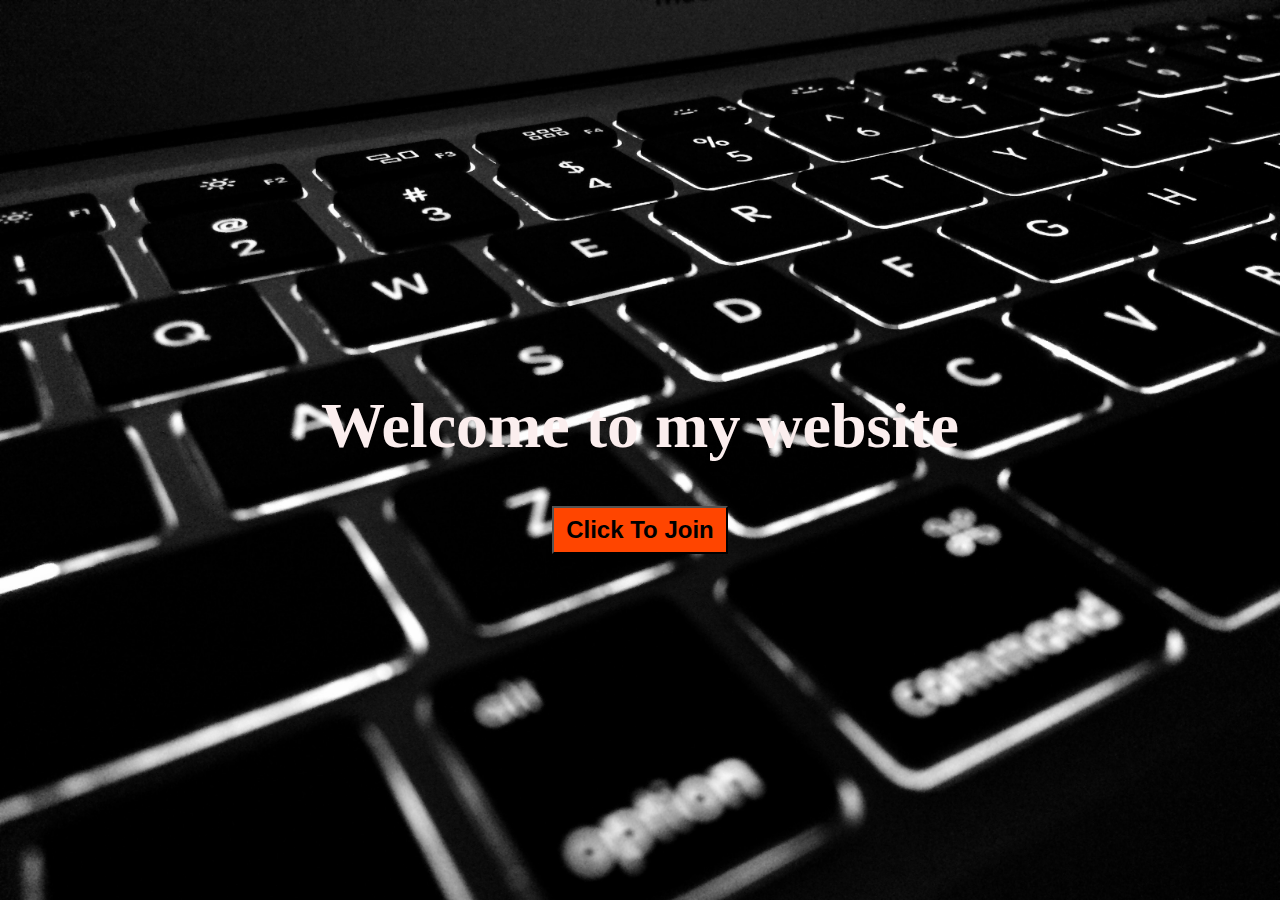
<file: blurr background popup/index.html>
<!DOCTYPE html>
<html lang="en">
<head>
    <meta charset="UTF-8">
    <meta http-equiv="X-UA-Compatible" content="IE=edge">
    <meta name="viewport" content="width=device-width, initial-scale=1.0">
    <title>blur background popup</title>
    <link rel="stylesheet" href="./style.css">
</head>
<body >

    <div class="inner-container ">
        <h1>Welcome to my website</h1>
        <button class="btn"> Click To Join</button>
    </div>

    <div class="popup-container active">
        <h2>20% OFF Offer</h2>
        <label for="email">Your Email</label> <br>
        <input type="email" name="" id="email" placeholder="      Enter Email">
        <button class="join">Join</button>

       <img class="close" src="./3.png" alt="close">

    </div>
    
   
    
    <script src="./script.js"></script>
</body>
</html>
</file>
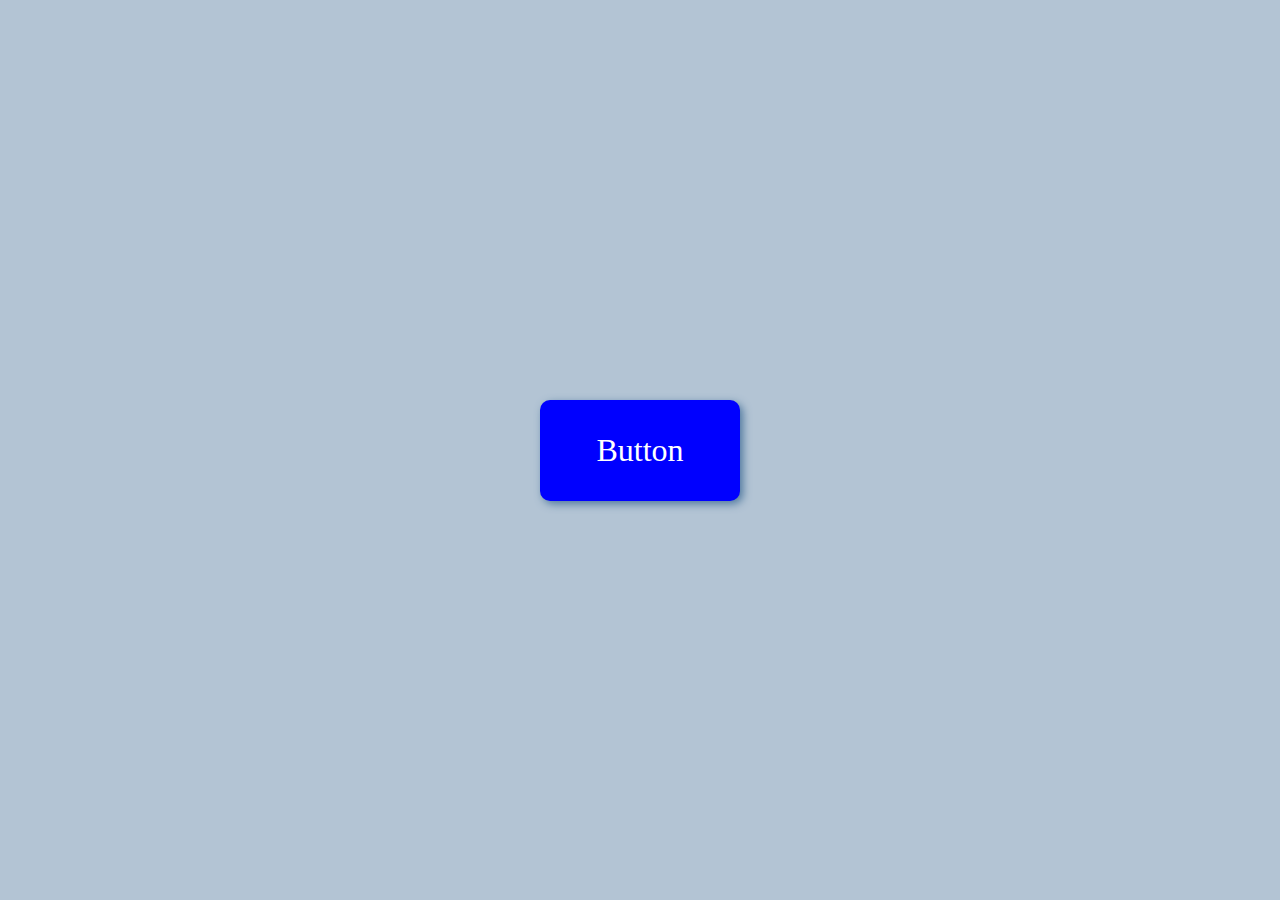
<file: button ripple effect/index.html>
<!DOCTYPE html>
<html lang="en">
<head>
    <meta charset="UTF-8">
    <meta http-equiv="X-UA-Compatible" content="IE=edge">
    <meta name="viewport" content="width=device-width, initial-scale=1.0">
    <title>button ripple</title>
    <link rel="stylesheet" href="./style.css">
</head>
<body>


     <div class="btn">
        <span>Button</span>
     </div>
    


    <script src="./script.js"></script>
</body>
</html>
</file>
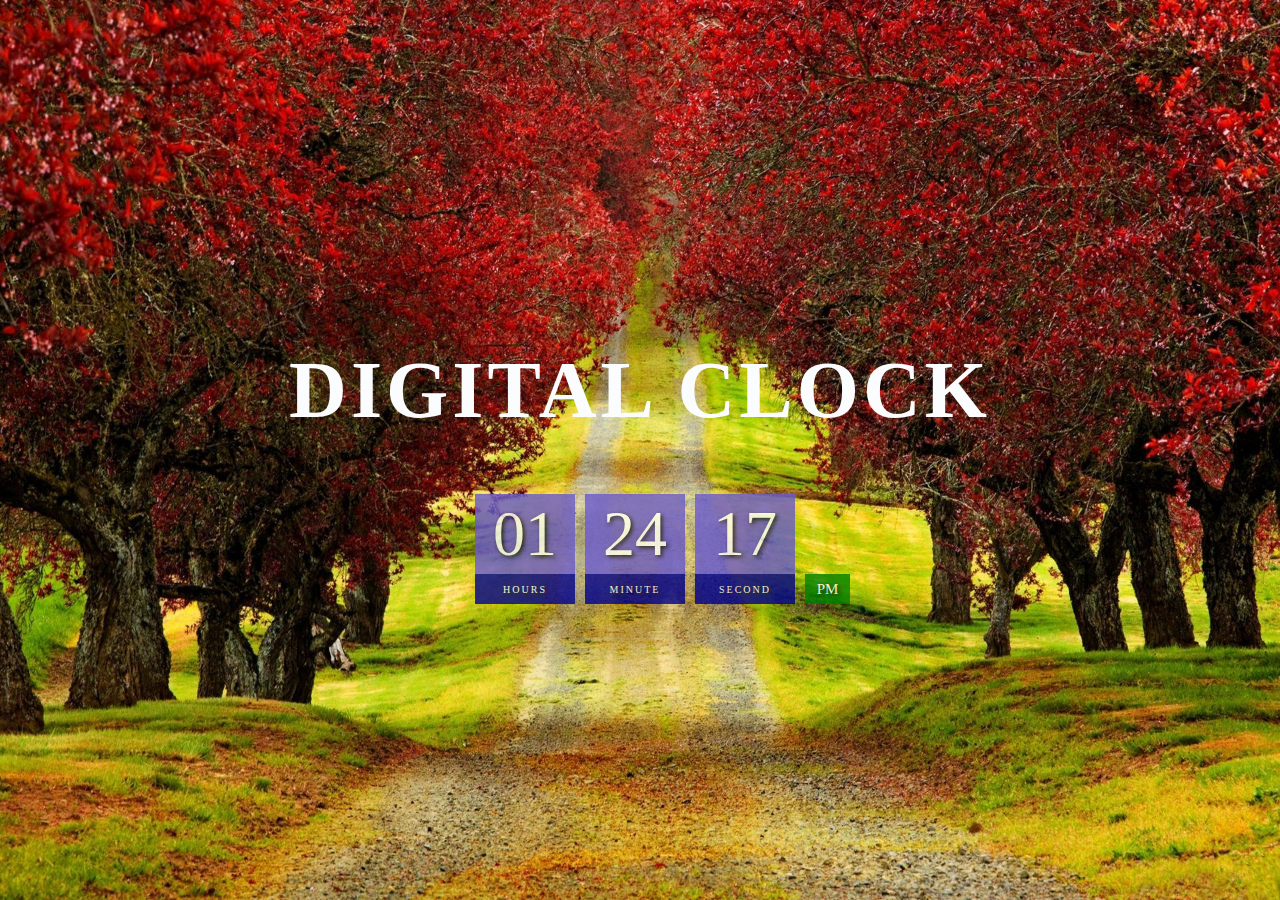
<file: digital clock/index.html>
<!DOCTYPE html>
<html lang="en">
<head>
    <meta charset="UTF-8">
    <meta http-equiv="X-UA-Compatible" content="IE=edge">
    <meta name="viewport" content="width=device-width, initial-scale=1.0">
    <title>DIGITAL CLOCK</title>
    <link rel="stylesheet" href="./style.css">
</head>
<body>
     
      <h1>DIGITAL CLOCK</h1>
      <div class="clock">
        <div>
            <span id="hours">00</span>
            <span class="text">HOURS</span>
        </div>
        <div>
            <span id="minute">00</span>
            <span class="text">MINUTE</span>
        </div>
        <div>
            <span id="second">00</span>
            <span class="text">SECOND</span>
        </div>
        <div>
            <span id="ampm">AM</span>
            
        </div>
      </div>




  <script src="./script.js"></script>  
</body>
</html>
</file>
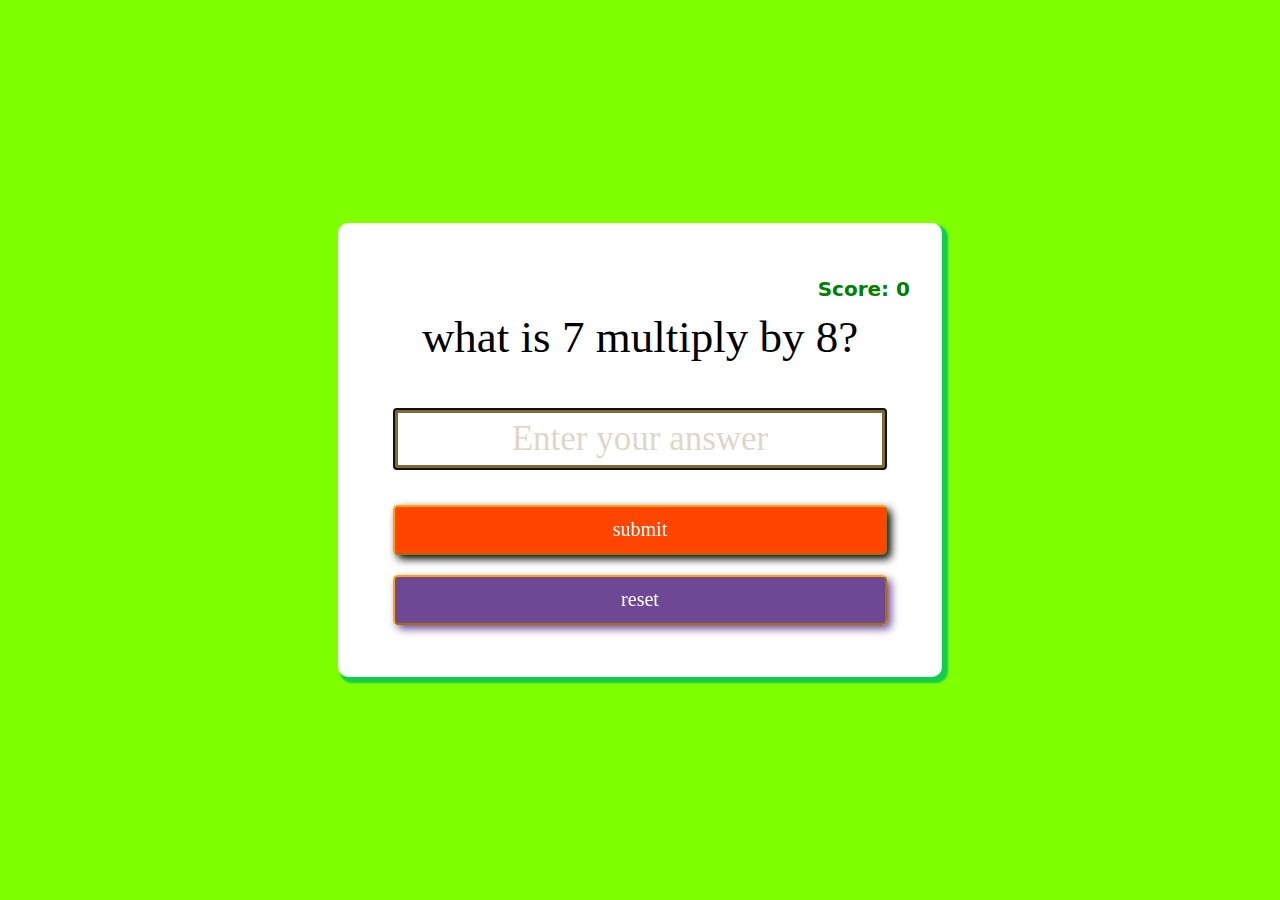
<file: multiplication app/index.html>
<!DOCTYPE html>
<html lang="en">
<head>
    <meta charset="UTF-8">
    <meta http-equiv="X-UA-Compatible" content="IE=edge">
    <meta name="viewport" content="width=device-width, initial-scale=1.0">
    <title>Document</title>
    <link rel="stylesheet" href="style.css">
</head>
<body>

    <div class="container">
        <br>
        <div class="scorediv">
           <b> <span>Score:</span>
            <span id="score" class="score">01</span>
        </div> </b>
        
      <div class="display">
          <span>what is <span   id="first" class="first">3</span> multiply by <span id="second" class="second">2</span>?</span>
      </div>
      <form id="form">
        <input type="text" name="Enter your answer" placeholder ="Enter your answer"id="answer" autofocus autocomplete="off"><br>
        <button type="submit">submit</button>
        <button id="reset" type="submit">reset</button>
      </form>
    
    
    </div>
   
   <script src="script.js"></script>
</body>
</html>
</file>
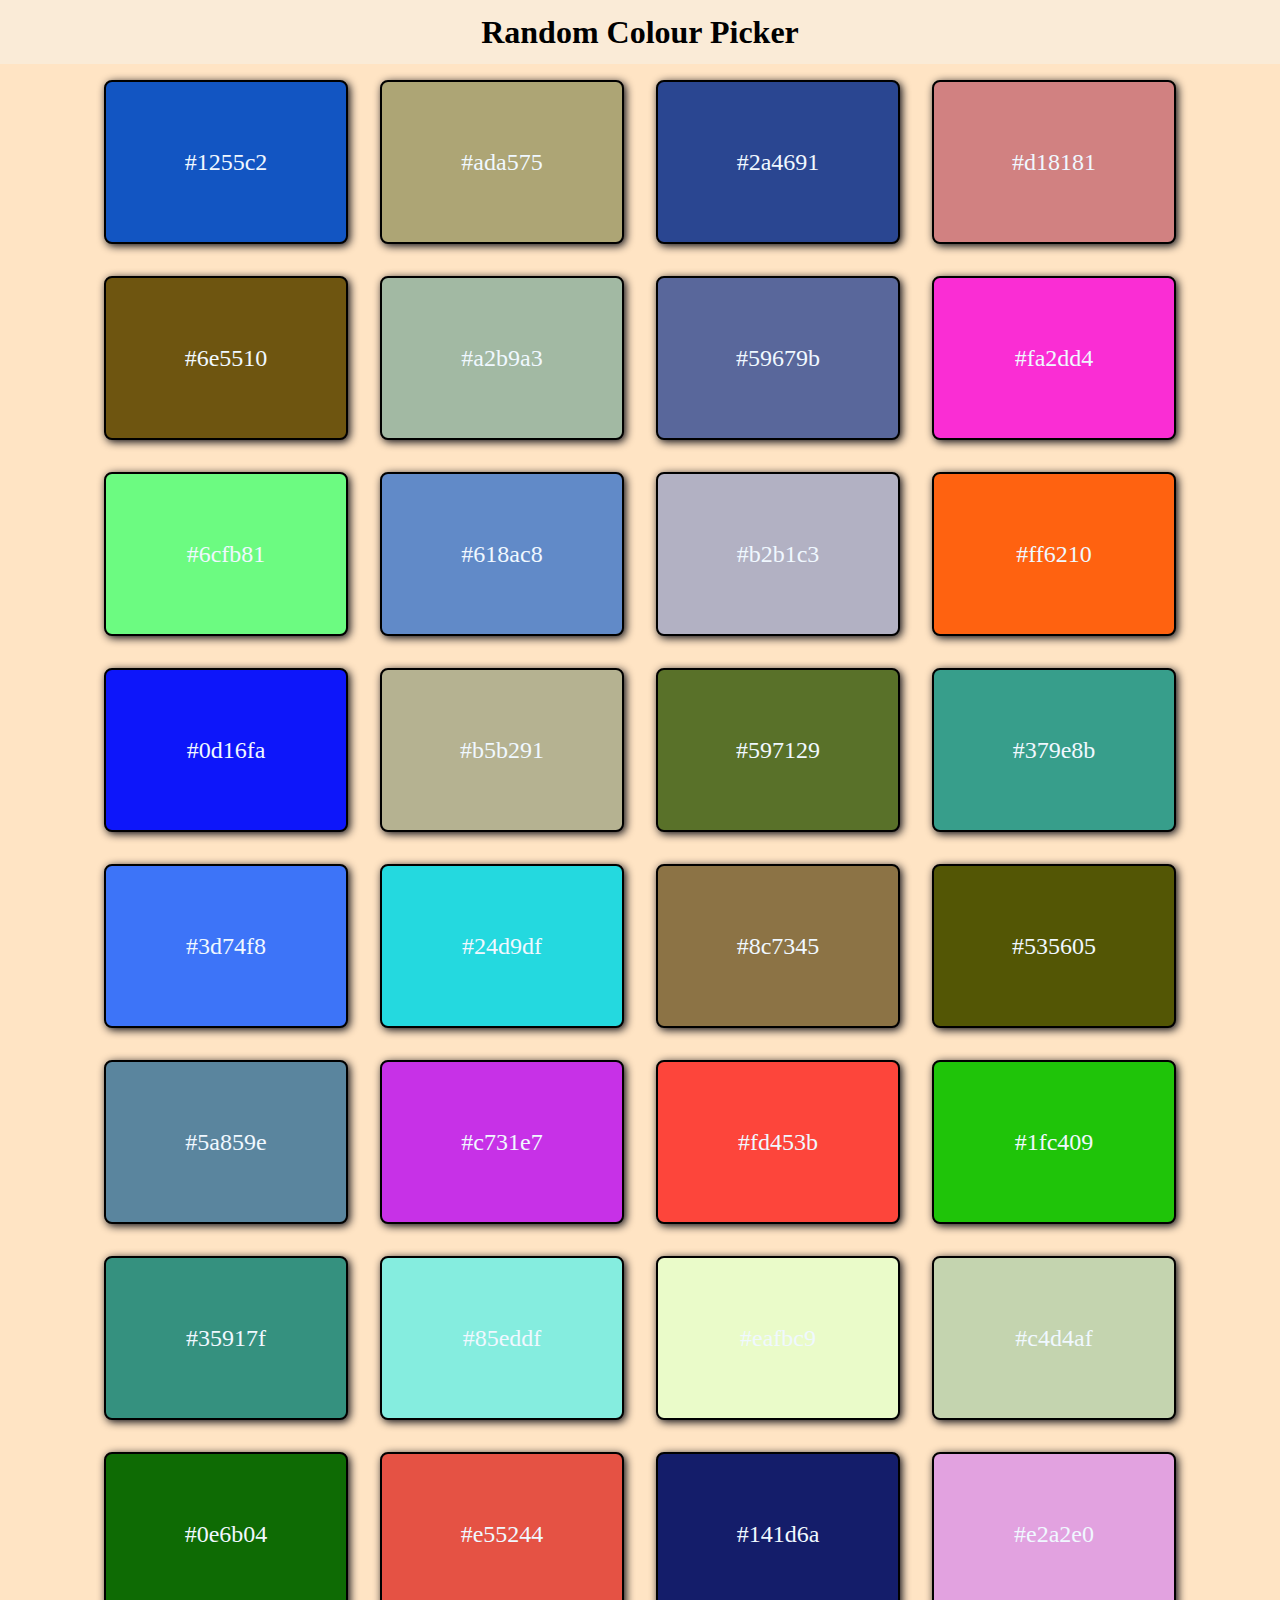
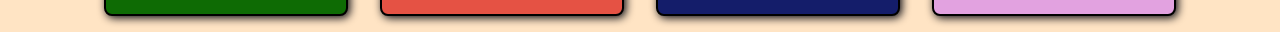
<file: random color picker/index.html>
<!DOCTYPE html>
<html lang="en">
  <head>
    <meta charset="UTF-8" />
    <meta http-equiv="X-UA-Compatible" content="IE=edge" />
    <meta name="viewport" content="width=device-width, initial-scale=1.0" />
    <title>color picker</title>

    <link rel="stylesheet" href="style.css" />
  </head>
  <body>
    <div class="statement">
      <b>Random Colour Picker</b>
    </div>
    <div class="container">
      
    </div>
    <script src="./script.js"></script>
  </body>
</html>
</file>
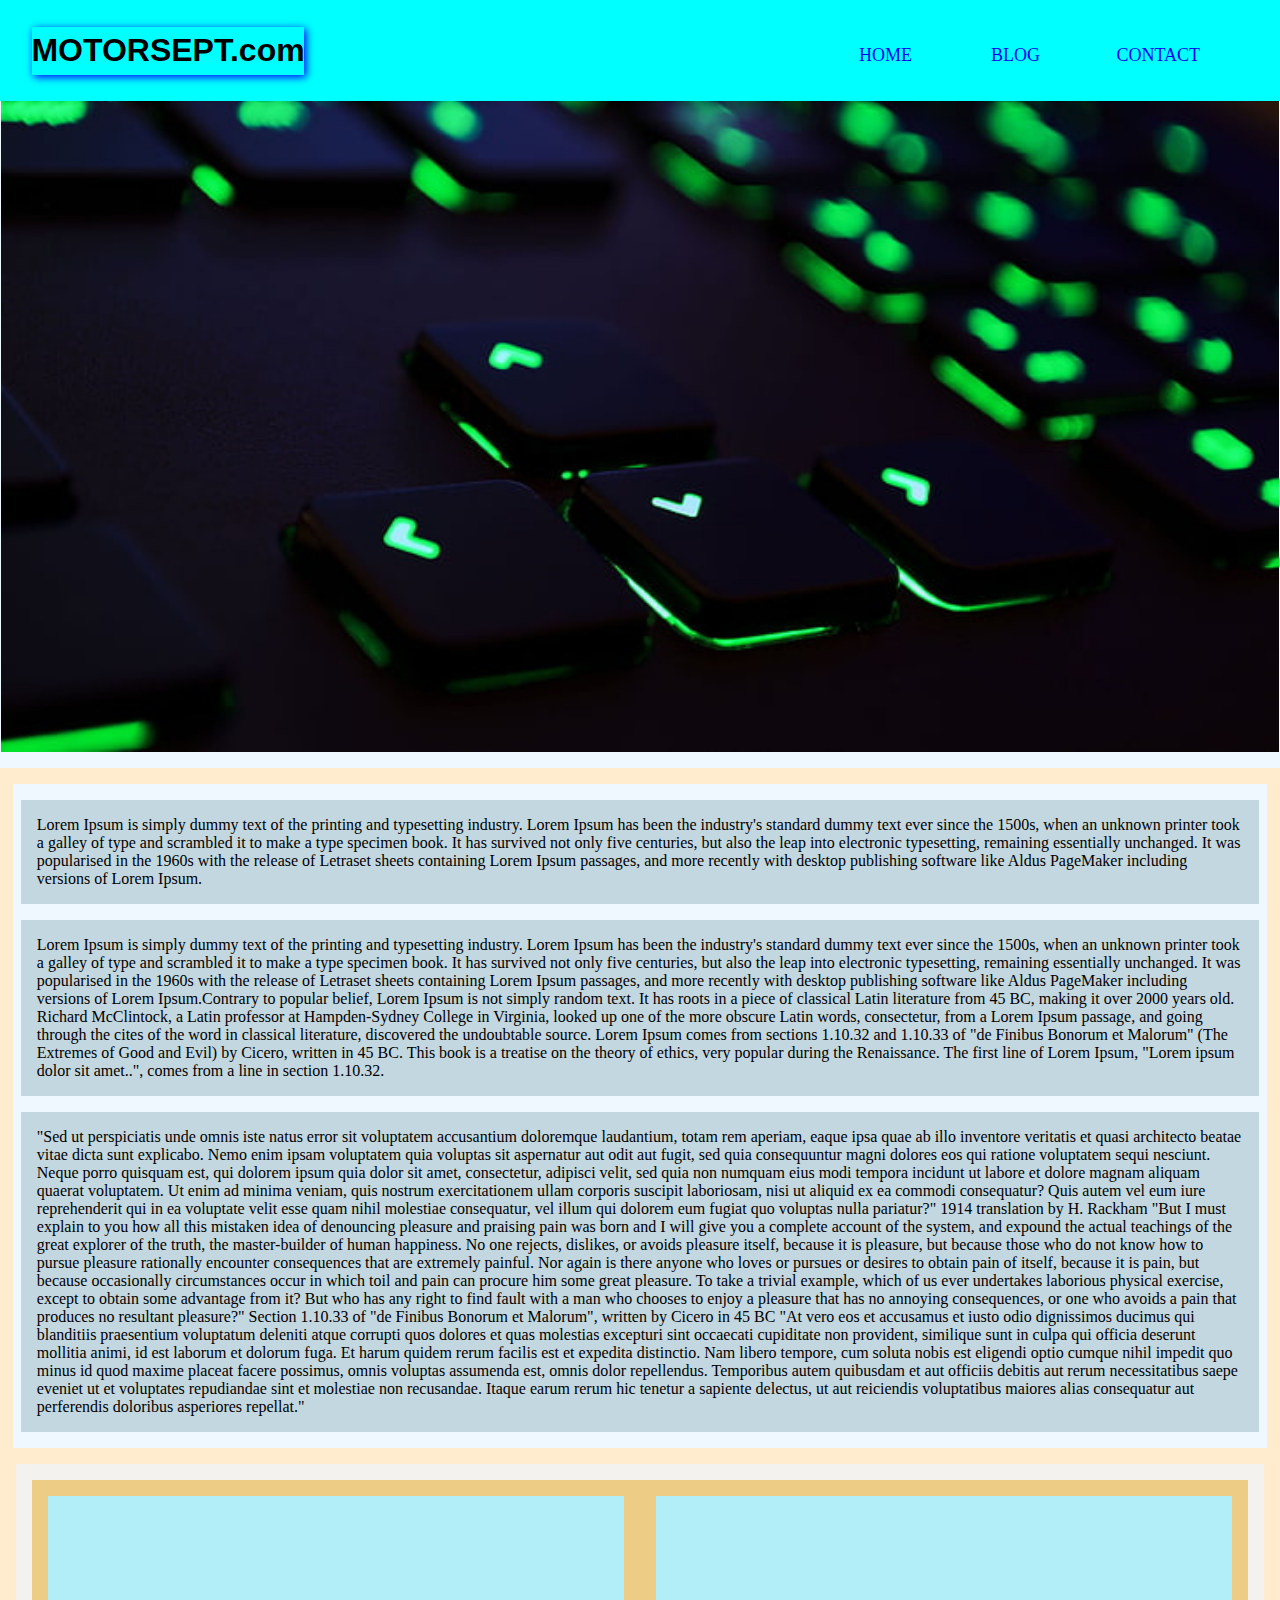
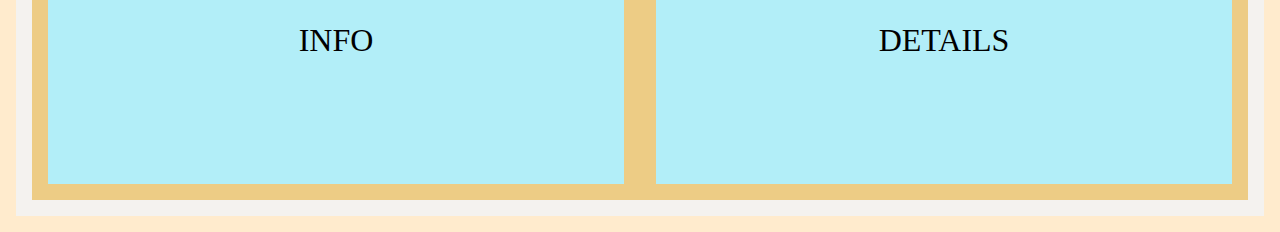
<file: stickey navbar/index.html>
<!DOCTYPE html>
<html lang="en">
<head>
    <meta charset="UTF-8">
    <meta http-equiv="X-UA-Compatible" content="IE=edge">
    <meta name="viewport" content="width=device-width, initial-scale=1.0">
    <title>sticky navbar</title>
    <link rel="stylesheet" href="./style.css">
</head>
<body>
    <navbar class="container-nav ">
        <h2 class="company"> <b>MOTORSEPT.com</b> </h2>
        <div><a class="home" href="#">HOME</a></div>
        <div><a class="blog" href="#">BLOG</a></div>
        <div><a class="contact" href="#">CONTACT</a></div>
    </navbar>
    <div class="img">
       <img class="image" src="./1.jpg" alt="photo" srcset="">
    </div>
    <div class="content-div">
        <p class="first">Lorem Ipsum is simply dummy text of the printing and typesetting industry. Lorem Ipsum has been the industry's standard dummy text ever since the 1500s, when an unknown printer took a galley of type and scrambled it to make a type specimen book. It has survived not only five centuries, but also the leap into electronic typesetting, remaining essentially unchanged. It was popularised in the 1960s with the release of Letraset sheets containing Lorem Ipsum passages, and more recently with desktop publishing software like Aldus PageMaker including versions of Lorem Ipsum.</p>


        <p>Lorem Ipsum is simply dummy text of the printing and typesetting industry. Lorem Ipsum has been the industry's standard dummy text ever since the 1500s, when an unknown printer took a galley of type and scrambled it to make a type specimen book. It has survived not only five centuries, but also the leap into electronic typesetting, remaining essentially unchanged. It was popularised in the 1960s with the release of Letraset sheets containing Lorem Ipsum passages, and more recently with desktop publishing software like Aldus PageMaker including versions of Lorem Ipsum.Contrary to popular belief, Lorem Ipsum is not simply random text. It has roots in a piece of classical Latin literature from 45 BC, making it over 2000 years old. Richard McClintock, a Latin professor at Hampden-Sydney College in Virginia, looked up one of the more obscure Latin words, consectetur, from a Lorem Ipsum passage, and going through the cites of the word in classical literature, discovered the undoubtable source. Lorem Ipsum comes from sections 1.10.32 and 1.10.33 of "de Finibus Bonorum et Malorum" (The Extremes of Good and Evil) by Cicero, written in 45 BC. This book is a treatise on the theory of ethics, very popular during the Renaissance. The first line of Lorem Ipsum, "Lorem ipsum dolor sit amet..", comes from a line in section 1.10.32.</p>

        <p class="last">"Sed ut perspiciatis unde omnis iste natus error sit voluptatem accusantium doloremque laudantium, totam rem aperiam, eaque ipsa quae ab illo inventore veritatis et quasi architecto beatae vitae dicta sunt explicabo. Nemo enim ipsam voluptatem quia voluptas sit aspernatur aut odit aut fugit, sed quia consequuntur magni dolores eos qui ratione voluptatem sequi nesciunt. Neque porro quisquam est, qui dolorem ipsum quia dolor sit amet, consectetur, adipisci velit, sed quia non numquam eius modi tempora incidunt ut labore et dolore magnam aliquam quaerat voluptatem. Ut enim ad minima veniam, quis nostrum exercitationem ullam corporis suscipit laboriosam, nisi ut aliquid ex ea commodi consequatur? Quis autem vel eum iure reprehenderit qui in ea voluptate velit esse quam nihil molestiae consequatur, vel illum qui dolorem eum fugiat quo voluptas nulla pariatur?"

            1914 translation by H. Rackham
            "But I must explain to you how all this mistaken idea of denouncing pleasure and praising pain was born and I will give you a complete account of the system, and expound the actual teachings of the great explorer of the truth, the master-builder of human happiness. No one rejects, dislikes, or avoids pleasure itself, because it is pleasure, but because those who do not know how to pursue pleasure rationally encounter consequences that are extremely painful. Nor again is there anyone who loves or pursues or desires to obtain pain of itself, because it is pain, but because occasionally circumstances occur in which toil and pain can procure him some great pleasure. To take a trivial example, which of us ever undertakes laborious physical exercise, except to obtain some advantage from it? But who has any right to find fault with a man who chooses to enjoy a pleasure that has no annoying consequences, or one who avoids a pain that produces no resultant pleasure?"
            
            Section 1.10.33 of "de Finibus Bonorum et Malorum", written by Cicero in 45 BC
            "At vero eos et accusamus et iusto odio dignissimos ducimus qui blanditiis praesentium voluptatum deleniti atque corrupti quos dolores et quas molestias excepturi sint occaecati cupiditate non provident, similique sunt in culpa qui officia deserunt mollitia animi, id est laborum et dolorum fuga. Et harum quidem rerum facilis est et expedita distinctio. Nam libero tempore, cum soluta nobis est eligendi optio cumque nihil impedit quo minus id quod maxime placeat facere possimus, omnis voluptas assumenda est, omnis dolor repellendus. Temporibus autem quibusdam et aut officiis debitis aut rerum necessitatibus saepe eveniet ut et voluptates repudiandae sint et molestiae non recusandae. Itaque earum rerum hic tenetur a sapiente delectus, ut aut reiciendis voluptatibus maiores alias consequatur aut perferendis doloribus asperiores repellat."</p>
    </div>
    
    <footer>

        <div class="info">
            INFO
        </div>
        <div class="details">
            DETAILS
        </div>

    </footer>

    <script src="./script.js"></script>
</body>
</html>
</file>
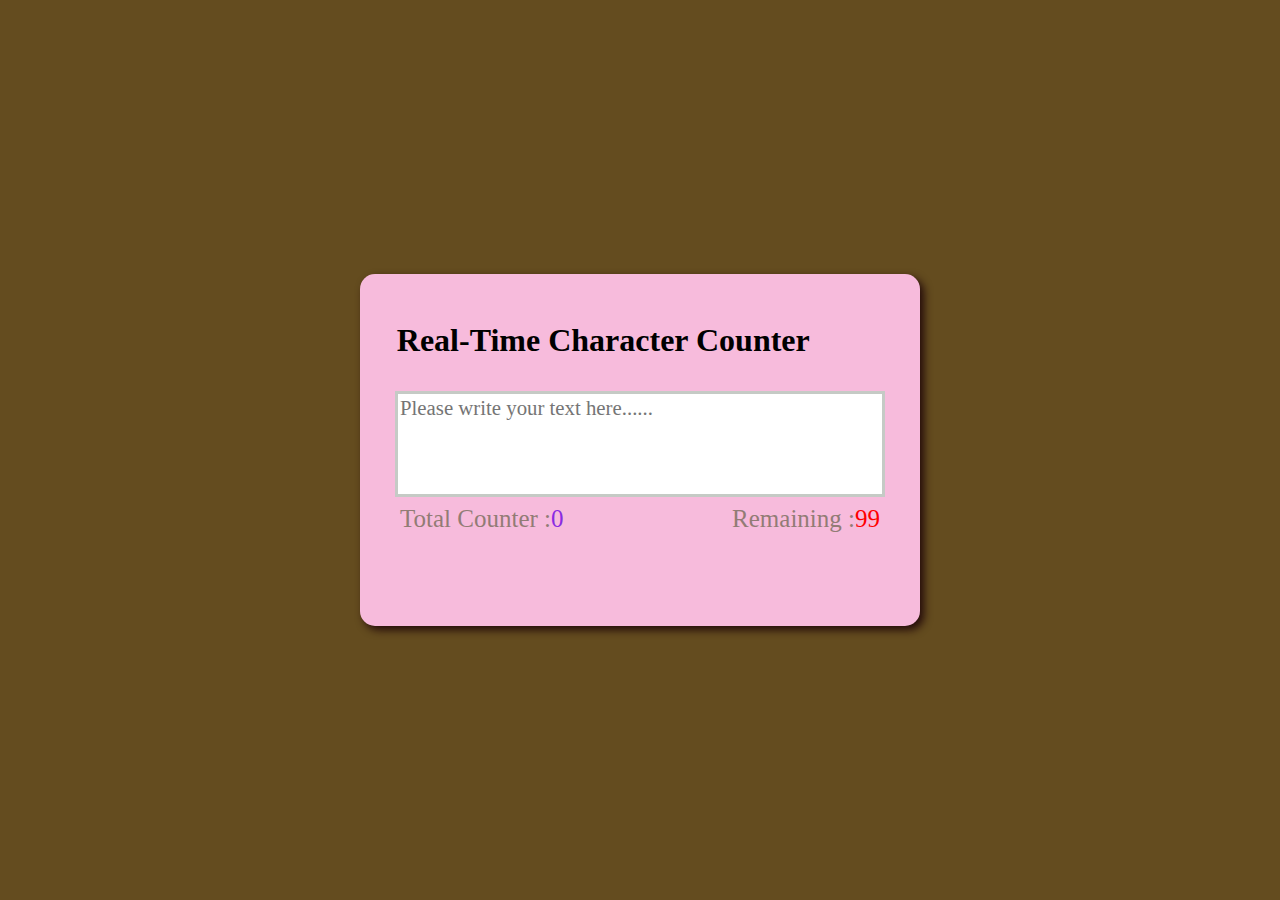
<file: word counter/index.html>
<!DOCTYPE html>
<html lang="en">
<head>
   <meta charset="UTF-8" />
   <meta http-equiv="X-UA-Compatible" content="IE=edge" />
   <meta name="viewport" content="width=device-width, initial-scale=1.0" />
   <title>word counter</title>
   <link rel="stylesheet" href="style.css" />
</head>
<body>
 
    <form id="form"action="">
        <div class="statement"> <b>Real-Time Character Counter</b> </div>
        <textarea name="" value=" "  id="textarea" cols="23" rows="3" placeholder="Please write your text here......" maxlength="99" autofocus autocomplete="off"></textarea>
        <br>

        <span  class="counter">Total Counter : <span id="counter" class="digit1"> 00 </span> </span>
        <span class="remaining">Remaining : <span id="remaining" class="digit2"> 00 </span></span>

    </form>


<script src="script.js"></script>   
</body>

</html>
</file>
<file: blurr background popup/style.css>
body{
    margin: 0;
    padding: 0%;
    
    
    
   
}
.inner-container{
    
    color: rgb(251, 238, 238);
    font-size: 2rem;
    display: flex;
    background:url(./1.jpg);
    background-size:cover;
    height: 100vh;
    width: 100vw;
    flex-direction: column;
    justify-content: center;
    align-items: center;
}
.btn{
    background-color: orangered;
    font-family: sans-serif;
    font-weight: bold;
    font-size: 1.5rem;
    height: 3rem;
    width: 11rem;
    cursor: pointer;
}
.btn:hover{
    filter: brightness(1.5);
}
.popup-container{
    
   background:url(./2.jpg);
   background-size: cover;
   position: fixed;
   height:20rem;
   width: 40rem;
   border: 1px solid white;
   box-shadow: 4px 4px 3px rgb(141, 228, 3);
   top: 50%;
   left: 50%;
   transform: translate(-50% , -50%);
   opacity: 1;
   transition: all 0.5s;
}
h2{
    color: white;
    font-size: 3rem;
    margin-left: 1.5rem;
    margin-bottom:3rem;
}
label{
    margin-left: 2.5rem;
    color: aquamarine;
    font-size: 1.5rem;
}
#email{
   margin-top: 1rem;
   margin-left: 2.5rem;
     height: 3rem;
     width: 35rem;
     border-radius: 2rem;
}
.close{
    color:rgb(130, 35, 219);
    position: absolute;
    top:5%;
    right: 2%;
    height: 2rem;
    width:2rem;

}
.close:hover{
    border:2px solid black;
    
}
.join{
    background-color: orangered;
    height: 2.5rem;
    width: 35rem;
    margin-left: 2.5rem;
    margin-top: 1rem;
    border-radius: 2rem;
    cursor: pointer;
}
.join:hover{
    background-color: orange;
}

.active{ 
    
   visibility: hidden;
    opacity:0;
    top: 10%;
    
}
.Active{
    filter: blur(5px) brightness(0.7);
   
}
</file>
<file: button ripple effect/style.css>
body{
    background-color: rgb(179, 196, 212);
    margin: 0;
    display: flex;
    justify-content: center;
    height: 100vh;
    align-items: center;
}
.btn{
    background-color: blue;
   padding: 2rem 3.5rem;
    text-align: center;
    position: relative;
    box-shadow: 3px 3px 8px rgb(79, 120, 159);
    border-radius: 10px;
    position: relative;
    cursor: pointer;
    overflow: hidden;


}
.btn:hover{
    box-shadow: 3px 3px 8px rgb(181, 11, 11);
}
.btn::before{
    content: "";
    position:absolute;
    background-color: black;
    height:0px;
    width:0px;
    top: var(--xpos);
    left: var(--ypos);
   transform:translate(-50%,-50%) ;
   border-radius: 50%;
   transition: 500ms;
  
}
.btn:hover::before{
    height:800px;
    width:800px;
    
    
    
}
span{
    font-size: 2rem;
    position: relative;
    color:white;
    z-index: 1;
    
}
</file>
<file: digital clock/style.css>
body{
    margin:0;
    display:flex;
    flex-direction:column ;
    text-align: center;
    height: 100vh;
    justify-content: center;
    background: url(./1.jpg);
    background-repeat: no-repeat;
    background-size:100% 100%;
    overflow: hidden;
}
h1{

   letter-spacing: 4px;
   font-size: 5rem;
   text-align: center;
   color: rgb(250, 252, 253);

}
.clock{
    display: flex;
    justify-content: center;
    font-size: 4rem;
    position: relative;
}
.clock div{
    margin: 5px;
}
.clock span{
    width: 100px;
    height: 80px;
    background-color: slateblue;
    opacity: 0.8;
    color: white;
    display: flex;
    justify-content: center;
    align-items: center;
    text-shadow: 2px 2px 4px rgb(13, 13, 13);
}
.clock .text{
    height:30px;
    font-size: 10px;
    letter-spacing: 2px;
    background-color: darkblue;


}
.clock #ampm{
    bottom: 5px;
    position: absolute;
    height:30px;
    width: 45px;
    font-size: 15px;
    background-color:green;
}
</file>
<file: multiplication app/style.css>
body{
    margin: 0;
    padding: 0;
    background-color: chartreuse;
    height:100%;
    width: 100%;
}
.container{
    border-radius: 10px;
    background-color: white;
    text-align: center;
    font-size: 45px;
    height:450px;
    width: 600px;
    border:2px solid rgb(248, 247, 247);
    box-shadow: 4px 4px 2px 2px rgb(18, 205, 77);
    position: absolute;
    margin: auto;
    top: 0;
    bottom:0;
    left:0;
    right:0;
}
.scorediv{
    color: green;
    text-align: end;
    font-size: 20px;
    margin-bottom: 10px;
    margin-right: 30px;
    font-family:system-ui, -apple-system, BlinkMacSystemFont, 'Segoe UI', Roboto, Oxygen, Ubuntu, Cantarell, 'Open Sans', 'Helvetica Neue', sans-serif;
}
.display{
    font-family:cursive;
}
#answer{
    height: 50px;
    width: 480px;
    margin-top: 45px;
    border:5px solid rgb(126, 105, 56);
    font-size: 35px;
    color: rgb(150, 125, 88);
    text-align: center;
    font-family:cursive;
    margin-bottom: 25px;
    
}
button{
    height: 50px;
    border-radius: 5px;
    width: 494px;
    font-size: 20px;
    font-family: cursive;
    color: white;
    background-color: orangered;
    border-color: orange;
    box-shadow: 4px 4px 8px black;
    cursor: pointer;
}
button:hover{
    background-color: rgb(179, 121, 12) ;
    box-shadow: 4px 4px 8px rgb(234, 34, 34);
}
::placeholder { 
    color: rgb(223, 214, 202);

    
  }
 #reset{
    background-color:rgba(56, 4, 108, 0.729) ;
    margin-top: 20px;
    box-shadow: 4px 4px 8px rgba(56, 4, 108, 0.729);
 } 
 #reset:hover{
    background-color: hsl(237, 88%, 50%) ;
    box-shadow: 4px 4px 8px rgb(145, 143, 208);
}
</file>
<file: random color picker/style.css>
body{
    margin: 0;
    background-color: aqua;
}
.statement{
    background-color: antiquewhite;
    height: 4rem;
    display: flex;
    justify-content: center;
    align-items: center;
    font-size: 2rem;
    font-family: cursive;
    
}
.container{
    background-color: bisque;
    display: flex;
    height: 100%;
    flex-wrap: wrap;
    justify-content: center;
    align-items: center;
  

}
.div-box{
    background-color: rgb(239, 192, 121);
    margin: 1rem;
    height: 10rem;
    width: 15rem;
    display: flex;
    justify-content: center;
    align-items: center;
    font-size: 1.5rem;
    font-family: cursive;
    border: 2px solid black;
    box-shadow: 2px 2px 8px rgb(9, 9, 17);
    border-radius: .5rem;
    color: aliceblue;
}
</file>
<file: stickey navbar/style.css>
body{
    margin: 0;
    background-color: blanchedalmond;
    
    
    
}
.container-nav{
    background-color: aqua;
    display:space-between;
    width: 100%;
    position: fixed;
    top: 0;
}
.company{
    display: flex;
    justify-content: center;
    align-items: center;
   margin-left: 2rem;
   font-size: 2rem;
   height: 3rem;
   width: 17rem;
   font-family:'Franklin Gothic Medium', 'Arial Narrow', Arial, sans-serif;
   box-shadow: 2px 2px 8px blue;
}

div a{
   
    margin: 1rem;
    position: absolute;
    top: 1.8rem;
    right: 4rem;
    text-decoration: none;
    font-size: large;
  
    
}

.home{
    position: absolute;
    right: 15rem;
    margin-right: 8rem;
}
.blog{
    position: absolute;
    right: 11rem;
    margin-right: 4rem;

}
.image{
   
    height:80vh;
    width: 100vw;
    border: 1rem solid aliceblue;

}
.img{
    display: flex;
    justify-content: center;
    margin: 1rem;
}
.content-div{
    top: 45rem;
    background-color: aliceblue;
    margin:.8rem;
    
}
p{
    background-color: rgb(195, 215, 224);
    margin: 0.5rem;
    margin-top:1rem;
    padding: 1rem;
    
}
.first{
    border-top:1rem solid aliceblue;
}
.last{
    border-bottom:1rem solid aliceblue;
}

footer{
    height:20rem;
    background-color: rgb(237, 204, 133);
    margin: 1rem;
    border: 1rem solid rgb(244, 242, 239);
    display: flex;

}
.info{
    background-color: rgb(178, 238, 248);
    margin: 1rem;
    width: 50%;
    display: flex;
    justify-content: center;
    align-items: center;
    font-size: xx-large; 
}
.details{
    background-color:rgb(178, 238, 248);
    margin: 1rem;
    width: 50%;
    display: flex;
    justify-content: center;
    align-items: center;
    font-size: xx-large;
}
.active
{
    background-color: black;
     color: azure;
     transition: 500ms;

}
</file>
<file: word counter/style.css>
body{
    margin: 0;
    background-color: rgb(100, 76, 31);
    display: flex;
    height: 100vh;
    justify-content: center;
    align-items: center;
    font-family: cursive;
    font-size: 2rem;
}

#form{
    background-color: rgb(247, 187, 220);
    height: 22rem;
    width: 35rem;
    text-align: center;
    box-shadow: 4px 4px 8px rgb(35, 10, 10);
    border-radius: 15px;
    position: relative;
}
.statement{
    margin-top: 3rem;
    margin-bottom: 2rem;
    margin-left: 2.3rem;
    text-align: left;
}
#textarea{
    height: 6rem;
    width: 30rem;
    border: 3px solid rgb(197, 202, 197);
    border: none;
    resize: none;
}

#textarea :active {
    border-color: white;
    border: none;
    border: 3px solid rgb(197, 202, 197);
    outline: none;
    
}

#textarea:focus{
    outline: none;
    border: 3px solid rgb(197, 202, 197);
    
}
.counter{
    color:rgb(146, 124, 117);
    font-size: 25px;
    display:flex;
    left:2.5rem;
    position:absolute;
    
    
    
}
.remaining{
    color:rgb(146, 124, 117);
    display: flex;
    right: 2.5rem;
    font-size: 25px;
    position: absolute;
    
}
::placeholder{
    font-family: cursive;
    font-size: 1.3rem;
}
textarea{
    font-family: cursive;
    color: blue;
    font-size: 1.3rem;
}
.digit1{
    color: blueviolet;
}
.digit2{
    color: red;
}
</file>
